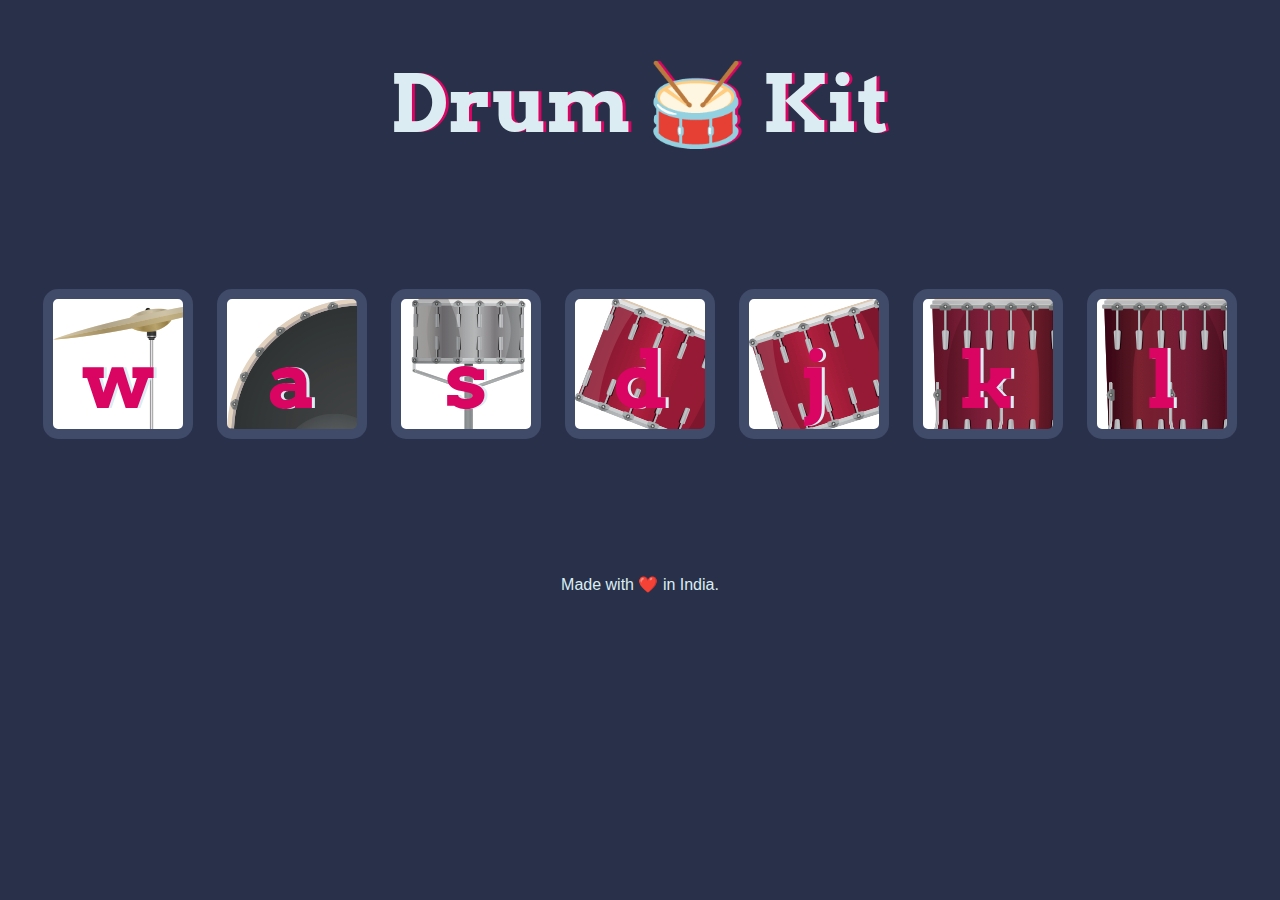
<file: index.html>
<!DOCTYPE html>
<html lang="en" dir="ltr">

<head>
  <meta charset="utf-8">
  <title>Drum Kit</title>
  <link rel="stylesheet" href="styles.css">


  <link href="https://fonts.googleapis.com/css?family=Arvo" rel="stylesheet">
</head>

<body>

  <h1 id="title">Drum 🥁 Kit</h1>
  <div class="set">
    <button class="w drum">w</button>
    <button class="a drum">a</button>
    <button class="s drum">s</button>
    <button class="d drum">d</button>
    <button class="j drum">j</button>
    <button class="k drum">k</button>
    <button class="l drum">l</button>
  </div>


  <footer>
    Made with ❤️ in India.
  </footer>
  <script src="index.js" charset="utf-8">
   
  </script>
  
  
</body>

</html>
</file>
<file: styles.css>
body {
  text-align: center;
  background-color: #283149;
}

h1 {
  font-size: 5rem;
  color: #DBEDF3;
  font-family: "Arvo", cursive;
  text-shadow: 3px 0 #DA0463;

}

footer {
  color: #DBEDF3;
  font-family: sans-serif;
}

.w {
background-image:url("images/crash.png");

}

.a {
  background-image:url("images/kick.png");
}

.s {
  background-image:url("images/snare.png");
}

.d {
  background-image:url("images/tom1.png");

}

.j {
  background-image:url("images/tom2.png");

}

.k {
  background-image:url("images/tom3.png");

}

.l {
  background-image:url("images/tom4.png");

}

.set {
  margin: 10% auto;
}

.game-over {
  background-color: red;
  opacity: 0.8;
}

.pressed {
  box-shadow: 0 5px 4px 0 #DBEDF3;
  opacity: 0.5;
}

.red {
  color: red;
}

.drum {
  outline: none;
  border: 10px solid #404B69;
  font-size: 5rem;
  font-family: 'Arvo', cursive;
  line-height: 2;
  font-weight: 900;
  color: #DA0463;
  text-shadow: 3px 0 #DBEDF3;
  border-radius: 15px;
  display: inline-block;
  width: 150px;
  height: 150px;
  text-align: center;
  margin: 10px;
  background-color: white;
}
</file>
